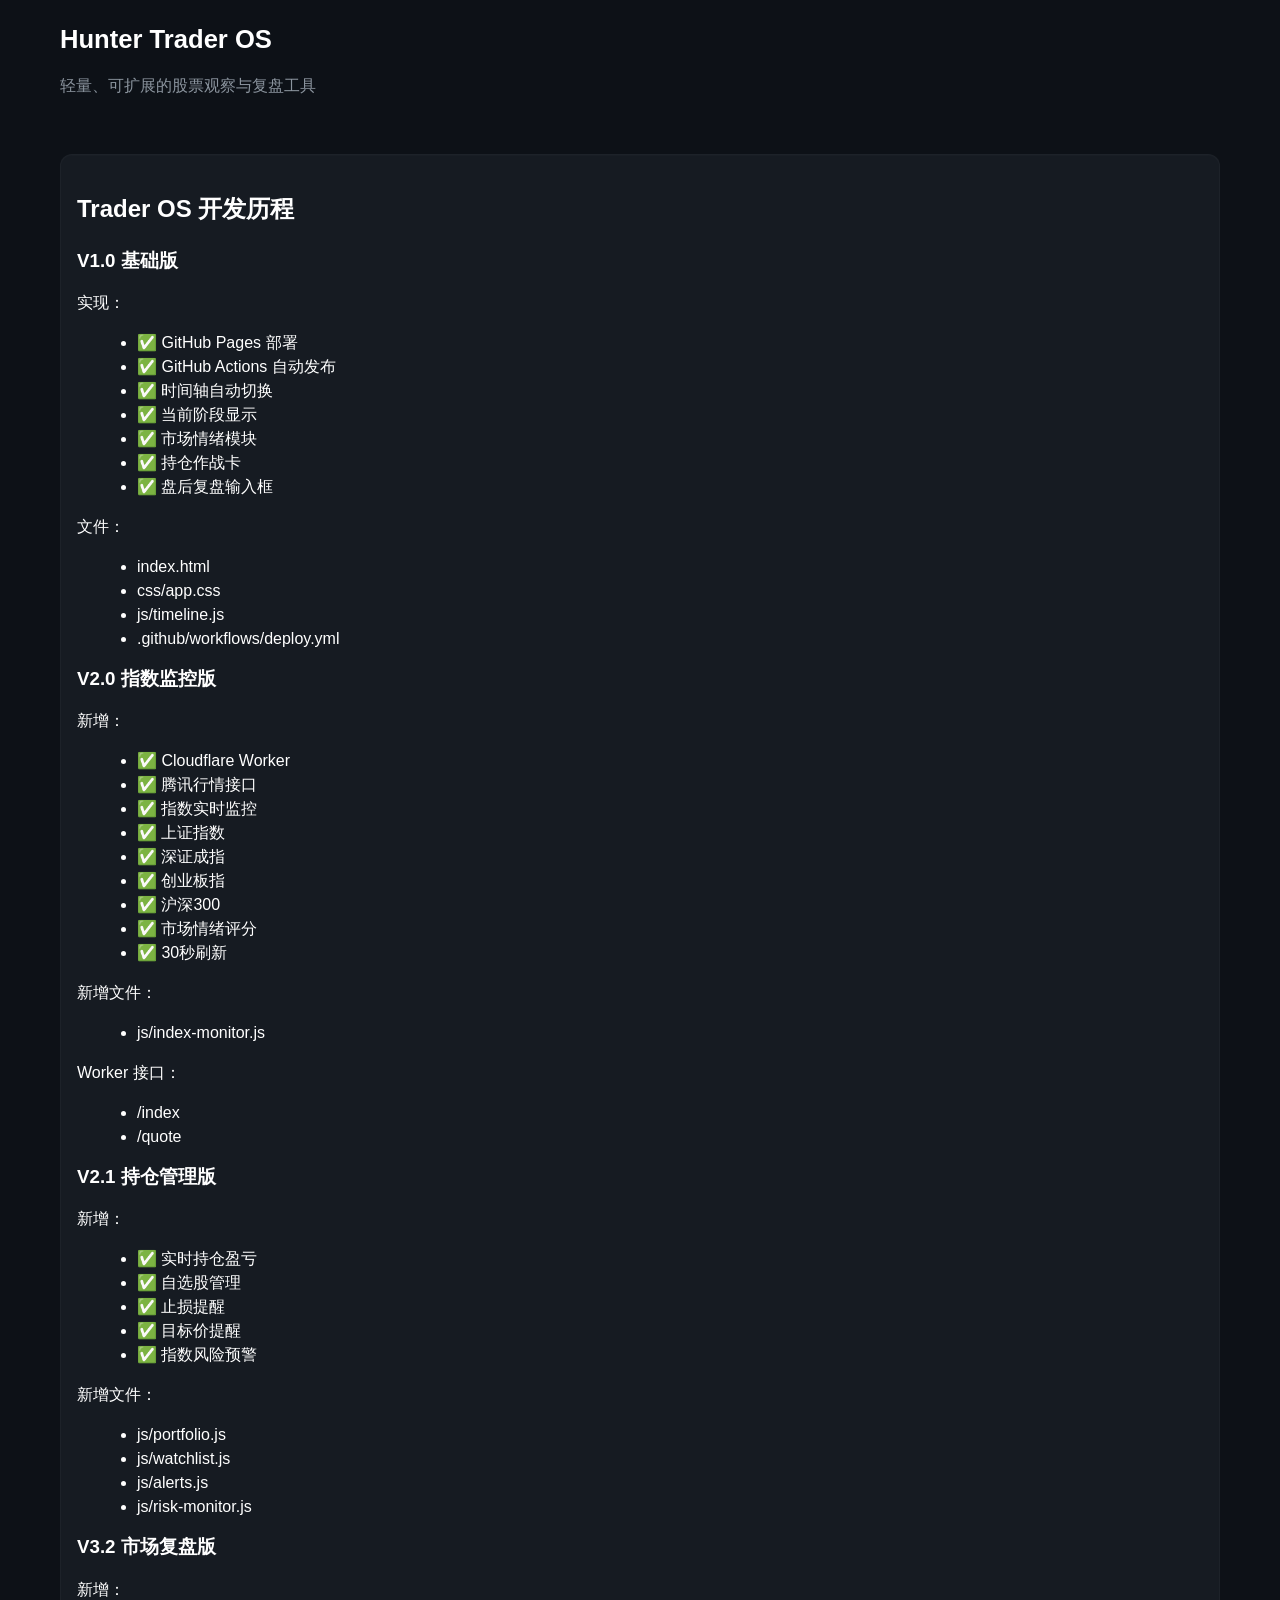
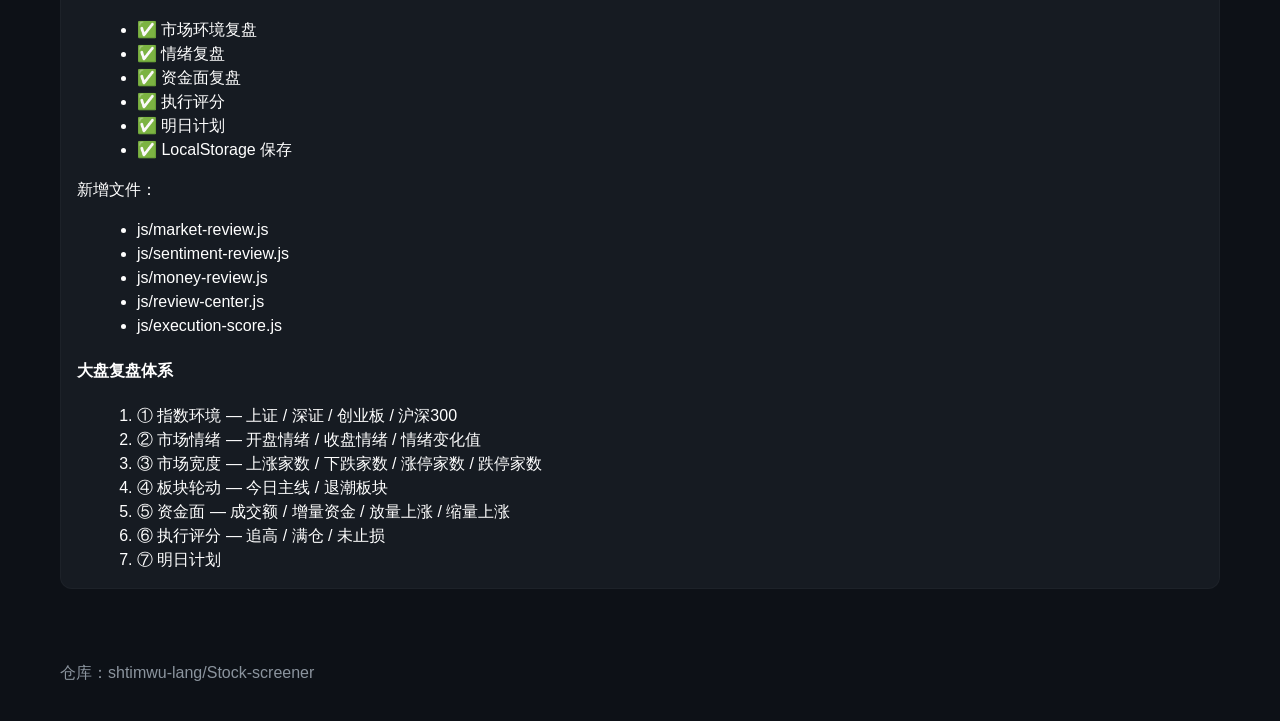
<file: index.html>
<!DOCTYPE html>
<html lang="zh-CN">
<head>
  <meta charset="utf-8">
  <meta name="viewport" content="width=device-width,initial-scale=1">
  <meta name="description" content="Hunter Trader OS — 一个轻量级的市场监控与持仓管理工具。开发历程与功能列表。">
  <title>Hunter Trader OS</title>
  <link rel="stylesheet" href="css/app.css">
  <link rel="icon" href="favicon.ico">
</head>
<body>
  <header class="container">
    <h1>Hunter Trader OS</h1>
    <p class="muted">轻量、可扩展的股票观察与复盘工具</p>
  </header>

  <main class="container">

    <section class="card">
      <h2>Trader OS 开发历程</h2>

      <article class="timeline">
        <h3>V1.0 基础版</h3>
        <p>实现：</p>
        <ul>
          <li>✅ GitHub Pages 部署</li>
          <li>✅ GitHub Actions 自动发布</li>
          <li>✅ 时间轴自动切换</li>
          <li>✅ 当前阶段显示</li>
          <li>✅ 市场情绪模块</li>
          <li>✅ 持仓作战卡</li>
          <li>✅ 盘后复盘输入框</li>
        </ul>
        <p>文件：</p>
        <ul>
          <li>index.html</li>
          <li>css/app.css</li>
          <li>js/timeline.js</li>
          <li>.github/workflows/deploy.yml</li>
        </ul>

        <h3>V2.0 指数监控版</h3>
        <p>新增：</p>
        <ul>
          <li>✅ Cloudflare Worker</li>
          <li>✅ 腾讯行情接口</li>
          <li>✅ 指数实时监控</li>
          <li>✅ 上证指数</li>
          <li>✅ 深证成指</li>
          <li>✅ 创业板指</li>
          <li>✅ 沪深300</li>
          <li>✅ 市场情绪评分</li>
          <li>✅ 30秒刷新</li>
        </ul>
        <p>新增文件：</p>
        <ul>
          <li>js/index-monitor.js</li>
        </ul>
        <p>Worker 接口：</p>
        <ul>
          <li>/index</li>
          <li>/quote</li>
        </ul>

        <h3>V2.1 持仓管理版</h3>
        <p>新增：</p>
        <ul>
          <li>✅ 实时持仓盈亏</li>
          <li>✅ 自选股管理</li>
          <li>✅ 止损提醒</li>
          <li>✅ 目标价提醒</li>
          <li>✅ 指数风险预警</li>
        </ul>
        <p>新增文件：</p>
        <ul>
          <li>js/portfolio.js</li>
          <li>js/watchlist.js</li>
          <li>js/alerts.js</li>
          <li>js/risk-monitor.js</li>
        </ul>

        <h3>V3.2 市场复盘版</h3>
        <p>新增：</p>
        <ul>
          <li>✅ 市场环境复盘</li>
          <li>✅ 情绪复盘</li>
          <li>✅ 资金面复盘</li>
          <li>✅ 执行评分</li>
          <li>✅ 明日计划</li>
          <li>✅ LocalStorage 保存</li>
        </ul>
        <p>新增文件：</p>
        <ul>
          <li>js/market-review.js</li>
          <li>js/sentiment-review.js</li>
          <li>js/money-review.js</li>
          <li>js/review-center.js</li>
          <li>js/execution-score.js</li>
        </ul>

        <h4>大盘复盘体系</h4>
        <ol>
          <li>① 指数环境 — 上证 / 深证 / 创业板 / 沪深300</li>
          <li>② 市场情绪 — 开盘情绪 / 收盘情绪 / 情绪变化值</li>
          <li>③ 市场宽度 — 上涨家数 / 下跌家数 / 涨停家数 / 跌停家数</li>
          <li>④ 板块轮动 — 今日主线 / 退潮板块</li>
          <li>⑤ 资金面 — 成交额 / 增量资金 / 放量上涨 / 缩量上涨</li>
          <li>⑥ 执行评分 — 追高 / 满仓 / 未止损</li>
          <li>⑦ 明日计划</li>
        </ol>

      </article>

    </section>

  </main>

  <footer class="container muted">
    <p>仓库：shtimwu-lang/Stock-screener</p>
  </footer>

  <!-- 引入脚本（如果存在） -->
  <script src="js/timeline.js" defer></script>
  <script src="js/index-monitor.js" defer></script>
  <script src="js/portfolio.js" defer></script>
</body>
</html>
</file>
<file: css/app.css>
:root{
  --bg:#0d1117;
  --card:#161b22;
  --muted:#8b949e;
  --border:#30363d;
  --accent:#539bf5;
  --profit:#26a69a; /* 绿色代表盈利 */
  --loss:#ef5350;   /* 红色代表亏损 */
  --text:#ffffff;
  --radius:12px;
  --gap:12px;
  --max-width:1200px;
  --font-sans: -apple-system,BlinkMacSystemFont,"Segoe UI","Helvetica Neue",Arial,"Noto Sans","PingFang SC",sans-serif;
}

*{box-sizing:border-box}
html,body{height:100%}
body{
  background:var(--bg);
  color:var(--text);
  font-family:var(--font-sans);
  margin:0;
  -webkit-font-smoothing:antialiased;
  -moz-osx-font-smoothing:grayscale;
  line-height:1.5;
  font-size:16px;
}

.container{
  max-width:var(--max-width);
  margin:0 auto;
  padding:20px;
}

/* Header / Footer */
header h1{
  margin:0 0 6px 0;
  font-size:1.6rem;
}
.muted{color:var(--muted)}

/* Card base */
.card{
  background:var(--card);
  padding:16px;
  border-radius:var(--radius);
  margin-bottom:16px;
  border:1px solid rgba(255,255,255,0.03);
  box-shadow: 0 1px 0 rgba(255,255,255,0.01) inset;
}

/* Small utility */
.row{display:flex;gap:var(--gap);align-items:center}
.col{flex:1}

/* Timeline / development list */
.timeline ul, .timeline ol{
  margin:8px 0 0 20px;
  color:var(--text);
}
.timeline h3{margin-top:14px;margin-bottom:6px}

/* Index grid (原有样式保留并格式化) */
.index-grid{
  display:grid;
  grid-template-columns: repeat(auto-fit, minmax(180px,1fr));
  gap:var(--gap);
}

/* Index card */
.index-card{
  background:var(--bg);
  border:1px solid var(--border);
  border-radius:var(--radius);
  padding:16px;
  transition:transform .12s ease, box-shadow .12s ease;
}
.index-card:hover,
.index-card:focus-within{
  transform:translateY(-4px);
  box-shadow:0 8px 24px rgba(0,0,0,0.45);
}

/* Names & values */
.index-name{
  color:var(--muted);
  margin-bottom:10px;
  font-size:0.95rem;
}
.index-value{
  font-size:1.6rem;
  font-weight:700;
  letter-spacing:0.4px;
}

/* Position card */
.position-card{
  background:var(--bg);
  border:1px solid var(--border);
  border-radius:12px;
  padding:12px;
  margin-bottom:10px;
  transition:background .12s ease;
}
.position-card .symbol{
  font-weight:700;
  margin-bottom:6px;
}
.position-card .meta{
  color:var(--muted);
  font-size:0.92rem;
}

/* Watch list item */
.watch-item{
  padding:8px;
  margin-top:6px;
  background:var(--bg);
  border-radius:8px;
  border:1px solid rgba(255,255,255,0.02);
  display:flex;
  justify-content:space-between;
  align-items:center;
}

/* Alert item */
.alert-item{
  background:#7f1d1d;
  margin-top:8px;
  padding:10px;
  border-radius:8px;
  color:#fff;
  font-weight:600;
}

/* Profit / Loss (修正语义：绿=profit, 红=loss) */
.profit{
  color:var(--profit);
  font-weight:700;
}
.loss{
  color:var(--loss);
  font-weight:700;
}

/* Buttons / links */
.btn{
  display:inline-block;
  background:transparent;
  color:var(--accent);
  border:1px solid rgba(83,155,245,0.12);
  padding:8px 12px;
  border-radius:8px;
  text-decoration:none;
  cursor:pointer;
  transition:background .12s ease, color .12s ease, transform .08s ease;
}
.btn:hover{background:rgba(83,155,245,0.06)}
.btn:active{transform:translateY(1px)}

/* Accessibility: focus outlines */
a:focus, button:focus, .btn:focus{
  outline:3px solid rgba(83,155,245,0.18);
  outline-offset:2px;
  border-radius:8px;
}

/* Small screens tweaks */
@media (max-width:640px){
  .container{padding:12px}
  .index-value{font-size:1.25rem}
  header h1{font-size:1.25rem}
}

/* Tables / lists inside cards */
.card table{
  width:100%;
  border-collapse:collapse;
  margin-top:8px;
}
.card th, .card td{
  padding:8px;
  text-align:left;
  border-bottom:1px dashed rgba(255,255,255,0.02);
  font-size:0.95rem;
  color:var(--text);
}

/* Minor helpers */
.kv{display:flex;justify-content:space-between;gap:8px}
.small{font-size:0.9rem;color:var(--muted)}
.center{text-align:center}
</file>
